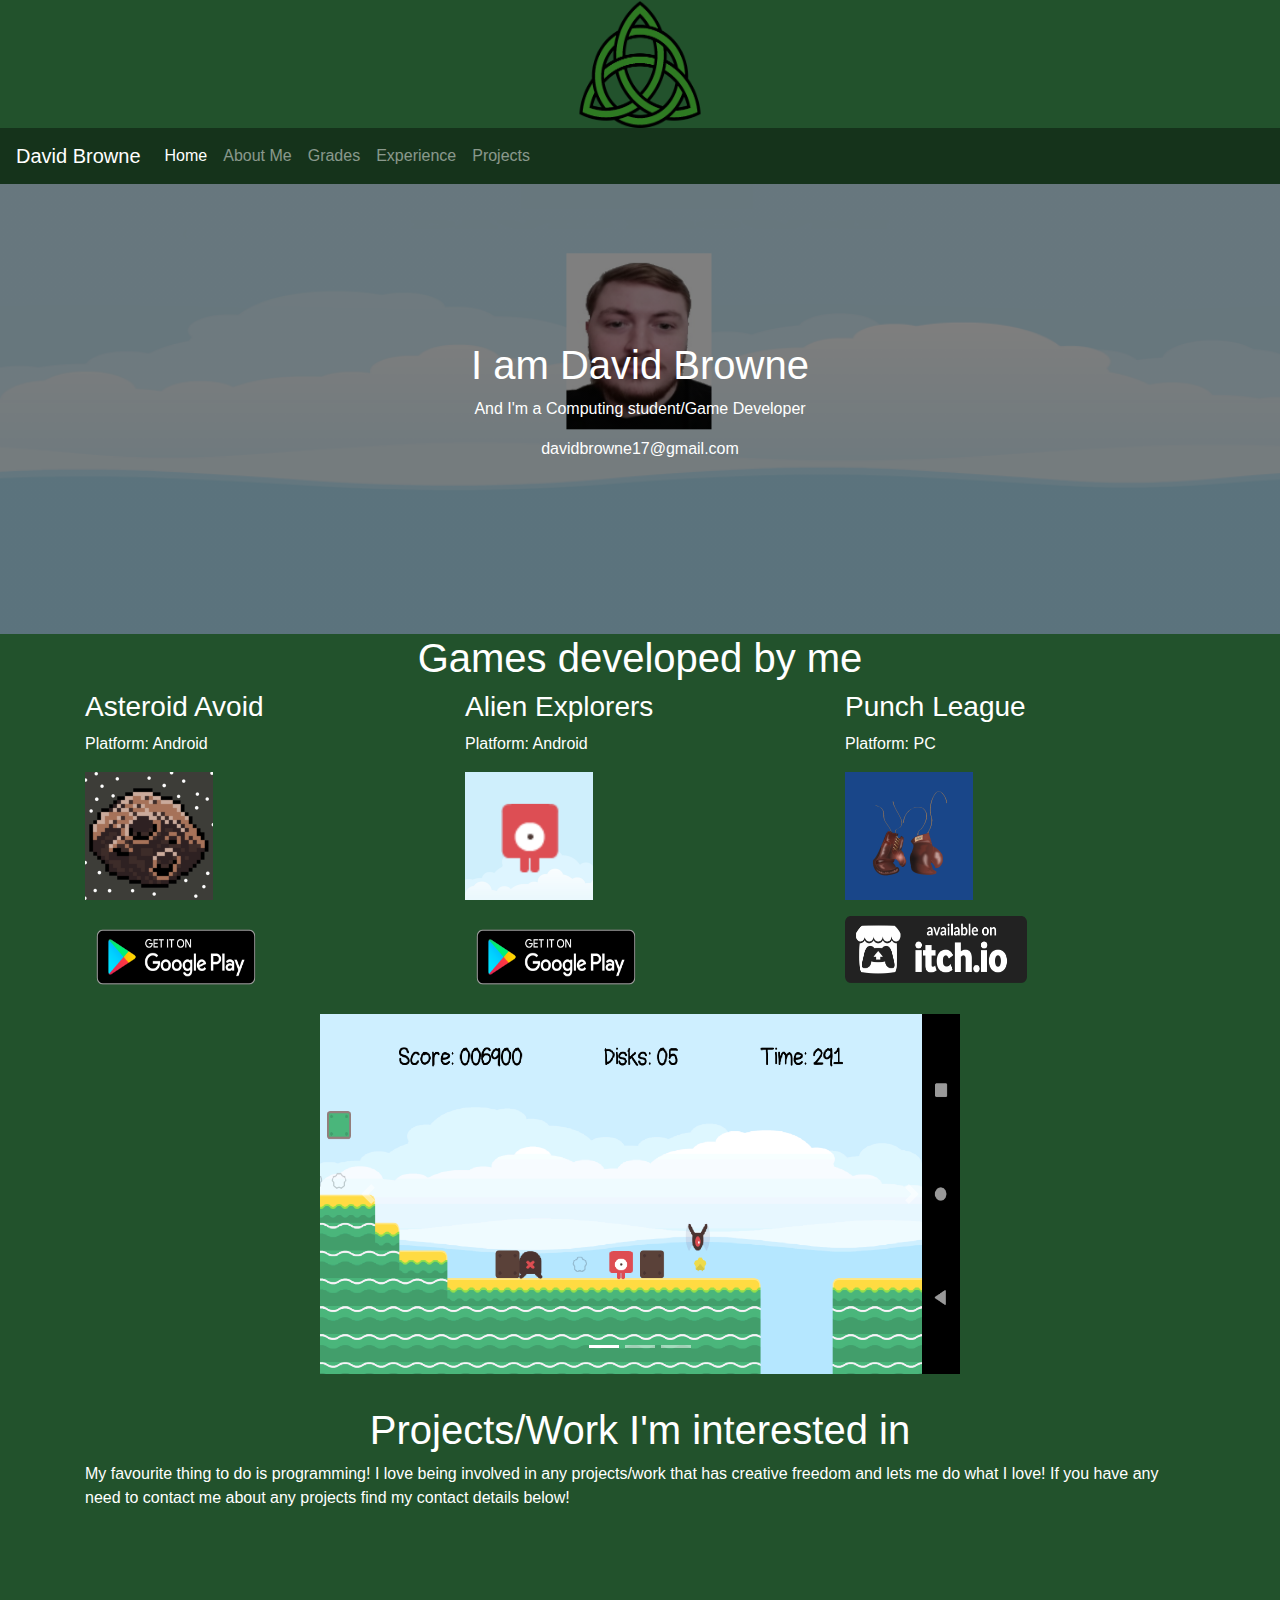
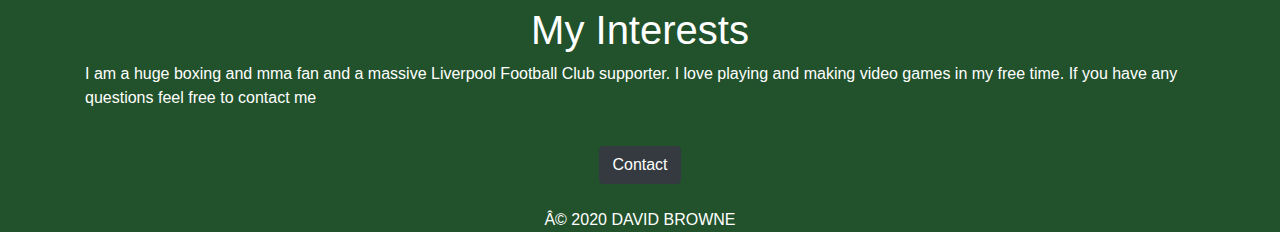
<file: index.html>
<!DOCTYPE html>
<html>
	<head>
		<meta charset=”utf-8”> 
		<meta name="viewport" content="width=device-width, initial-scale=1">
		<title>David Browne</title>
		<link rel="stylesheet" href="https://maxcdn.bootstrapcdn.com/bootstrap/4.5.2/css/bootstrap.min.css">
		<script src="https://ajax.googleapis.com/ajax/libs/jquery/3.5.1/jquery.min.js"></script>
		<script src="https://maxcdn.bootstrapcdn.com/bootstrap/4.5.2/js/bootstrap.min.js"></script>
		<link rel="stylesheet" href="css/style.css"  type="text/css"/>
	</head>
	<body>
		<div class="title text-center">
				  <img src="images/celtic-knot.png" alt="Game Icon" width="128" height="128">
				</div>
		<nav class="navbar navbar-expand navbar-dark navbar-custom">
		  <a class="navbar-brand" href="#">David Browne</a>
		  <button class="navbar-toggler" type="button" data-toggle="collapse" aria-expanded="false" aria-label="Toggle navigation">
			<span class="navbar-toggler-icon"></span>
		  </button>

		  <div class="collapse navbar-collapse">
			<ul class="navbar-nav mr-auto">
			  <li class="nav-item active">
				<a class="nav-link" href="#">Home <span class="sr-only">(current)</span></a>
			  </li>
			  <li class="nav-item">
				<a class="nav-link" href="about.html">About Me</a>
			  </li>
			  <li class="nav-item">
				<a class="nav-link" href="grades.html">Grades</a>
			  </li>
			  <li class="nav-item">
				<a class="nav-link" href="experience.html">Experience</a>
			  </li>
			  <li class="nav-item">
				<a class="nav-link" href="projects.html">Projects</a>
			  </li>
			</ul>
		  </div>
		</nav>
		
		
		
		<div class="hero-image">
		  <div class="hero-text">
			<h1>I am David Browne</h1>
			<p>And I'm a Computing student/Game Developer</p>
			<p>davidbrowne17@gmail.com</p>
		  </div>
		</div>
				
		<div class="games text-center">
		  <h1>Games developed by me</h1>
		</div>
		  
		<div class="container">
		  <div class="row">
			<div class="col-sm-4">
			  <h3>Asteroid Avoid</h3>
			  <p>Platform: Android</p>
			  <img src="images/asteroidavoid.png" alt="Game Icon" width="128" height="128">
			  <p></p>
			  <a href="https://play.google.com/store/apps/details?id=net.davidbrowne.asteroidavoid">
				<img src="images/google-play-badge.png" alt="Get game" style="width:182px;height:82px;">
			  </a>
			</div>
			<div class="col-sm-4">
			  <h3>Alien Explorers</h3>
			  <p>Platform: Android</p>
			  <img src="images/AlienExplorerLogo.png" alt="Game Icon" width="128" height="128">
			  <p></p>
			  <a href="https://play.google.com/store/apps/details?id=com.alienexplorers.game">
				<img src="images/google-play-badge.png" alt="Get game" style="width:182px;height:82px;">
			  </a>
			</div>
			<div class="col-sm-4">
			  <h3>Punch League</h3>        
			  <p>Platform: PC</p>
			  <img src="images/PunchLeagueLogo.png" alt="Game Icon" width="128" height="128">
			  <p></p>
			  <a href="https://davidbrowne.itch.io/punch-league">
				<img src="images/badge.png" alt="Get game" style="width:182px;height:67px;">
			  </a>
			</div>
		  </div>
		</div>
		
		<div class="container pt-3 pb-3">
		<div id="imagecarousel" class="carousel slide" data-ride="carousel">

		  <ul class="carousel-indicators">
			<li data-target="#imagecarousel" data-slide-to="0" class="active"></li>
			<li data-target="#imagecarousel" data-slide-to="1"></li>
			<li data-target="#imagecarousel" data-slide-to="2"></li>
		  </ul>

		  <div class="carousel-inner">
			<div class="carousel-item active">
			  <img src="images/alienexplorers.png" alt="Alien Explorers" width="640px" height="360px">
			</div>
			<div class="carousel-item">
			  <img src="images/punchleague.png" alt="Punch League" width="640px" height="360px">
			</div>
			<div class="carousel-item">
			  <img src="images/punchleague2.png" alt="Punch League" width="640px" height="360px">
			</div>
		  </div>

		  <a class="carousel-control-prev" href="#imagecarousel" data-slide="prev">
			<span class="carousel-control-prev-icon"></span>
		  </a>
		  <a class="carousel-control-next" href="#imagecarousel" data-slide="next">
			<span class="carousel-control-next-icon"></span>
		  </a>

		</div>
		</div>
		
		<div class="container pt-3 pb-3">

		    <div class="Project Interests text-center">
				<h1>Projects/Work I'm interested in</h1>
			</div>
			<p>My favourite thing to do is programming! I love being involved in any projects/work that has creative freedom and lets me do what I love! If you have any need to contact me about any projects find my contact details below!</p>
		</div>
			
			
			<div class="container pt-3 pb-3">
		    <div class="Project Interests text-center">
				<h1><br>My Interests</h1>
			</div>
			<p>I am a huge boxing and mma fan and a massive Liverpool Football Club supporter. I love playing and making video games in my free time. If you have any questions feel free to contact me</p>
		</div>
		<div class="container pt-1">
			<div class="col text-center">
			  <button type="button" class="btn btn-dark" data-toggle="modal" data-target="#Modal">Contact</button>
			</div>
			<div class="modal fade" id="Modal" tabindex="-1" aria-labelledby="ModalLabel" aria-hidden="true">
			  <div class="modal-dialog">
				<div class="modal-content">
				  <div class="modal-header">
					<h5 class="modal-title" id="ModalLabel">Contact Details</h5>
					<button type="button" class="close" data-dismiss="modal" aria-label="Close"></button>
				  </div>
				  <div class="modal-body">
					Email: davidbrowne17@gmail.com<br>
					Student Email: X00145679@mytudublin.ie
				  </div>
				  <div class="modal-footer">
					<button type="button" class="btn btn-secondary" data-dismiss="modal">Close</button>
				  </div>
				</div>
			  </div>
			</div>
			</div>
	</body>
	<footer>
		<div class="footer text-center">
			<p><br>© 2020 DAVID BROWNE</p>
		</div>
	</footer>
</html>
</file>
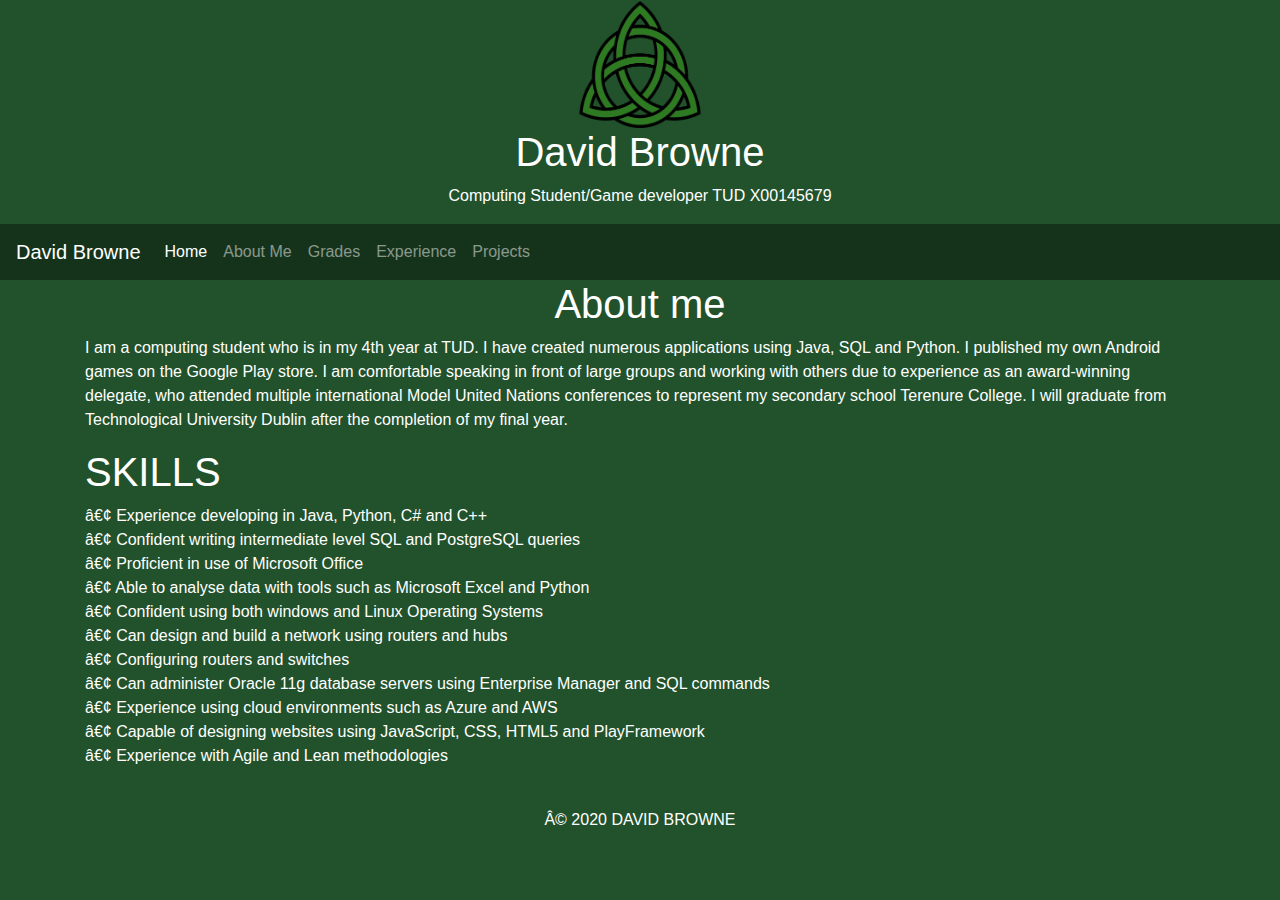
<file: about.html>
<!DOCTYPE html>
<html>
	<head>
		<meta charset=”utf-8”> 
		<meta name="viewport" content="width=device-width, initial-scale=1">
		<title>David Browne</title>
		<link rel="stylesheet" href="https://maxcdn.bootstrapcdn.com/bootstrap/4.5.2/css/bootstrap.min.css">
		<link rel="stylesheet" href="css/style.css"  type="text/css"/>
	</head>
	<body>
	

		<div class="title text-center">
		  <img src="images/celtic-knot.png" alt="Game Icon" width="128" height="128">
		  <h1>David Browne</h1>
		  <p>Computing Student/Game developer TUD X00145679</p> 
		</div>
		
		<nav class="navbar navbar-expand-lg navbar-dark navbar-custom">
		  <a class="navbar-brand" href="#">David Browne</a>
		  <button class="navbar-toggler" type="button" data-toggle="collapse" aria-expanded="false" aria-label="Toggle navigation">
			<span class="navbar-toggler-icon"></span>
		  </button>

		  <div class="collapse navbar-collapse">
			<ul class="navbar-nav mr-auto">
			  <li class="nav-item active">
				<a class="nav-link" href="index.html">Home</a>
			  </li>
			  <li class="nav-item">
				<a class="nav-link" href="about.html">About Me</a>
			  </li>
			  <li class="nav-item">
				<a class="nav-link" href="grades.html">Grades</a>
			  </li>
			  <li class="nav-item">
				<a class="nav-link" href="experience.html">Experience</a>
			  </li>
			  <li class="nav-item">
				<a class="nav-link" href="projects.html">Projects</a>
			  </li>
			</ul>
		  </div>
		</nav>
		
		<div class="about text-center">
		  <h1>About me</h1>
		</div>
		  
		<div class="container">
		  <p>I am a computing student who is in my 4th year at TUD. I have created numerous applications using Java, SQL and Python. I published my own Android games on the Google Play store. I am comfortable speaking in front of large groups and working with others due to experience as an award-winning delegate, who attended multiple international Model United Nations conferences to represent my secondary school Terenure College. I will graduate from Technological University Dublin after the completion of my final year. </p>
		
		  <H1>SKILLS</H1>
		  <p>•  Experience developing in Java, Python, C# and C++<br>
			 •  Confident writing intermediate level SQL and PostgreSQL queries <br>
			 •  Proficient in use of Microsoft Office<br>
			 •  Able to analyse data with tools such as Microsoft Excel and Python<br>
			 •  Confident using both windows and Linux Operating Systems<br>
			 •  Can design and build a network using routers and hubs<br>
			 •  Configuring routers and switches<br>
			 •  Can administer Oracle 11g database servers using Enterprise Manager and SQL commands<br>
			 •  Experience using cloud environments such as Azure and AWS<br>
			 •  Capable of designing websites using JavaScript, CSS, HTML5 and  PlayFramework<br>
			 •  Experience with Agile and Lean methodologies<br>
			</p>
		</div>

		
	</body>
	<footer>
		<div class="footer text-center">
			<p><br>© 2020 DAVID BROWNE</p>
		</div>
	</footer>
</html>
</file>
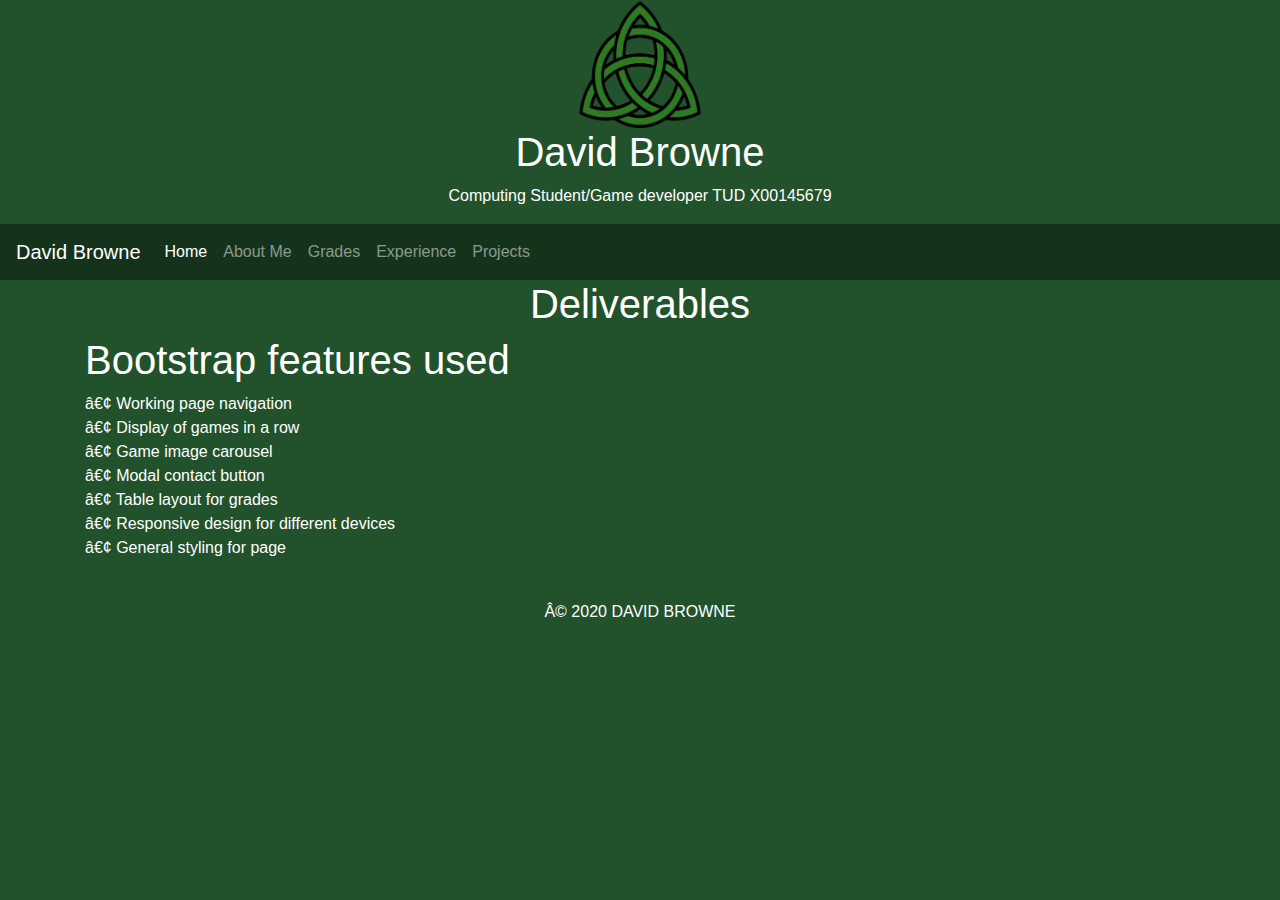
<file: deliverables.html>
<!DOCTYPE html>
<html>
	<head>
		<meta charset=”utf-8”> 
		<meta name="viewport" content="width=device-width, initial-scale=1">
		<title>David Browne</title>
		<link rel="stylesheet" href="https://maxcdn.bootstrapcdn.com/bootstrap/4.5.2/css/bootstrap.min.css">
		<link rel="stylesheet" href="css/style.css"  type="text/css"/>
	</head>
	<body>
	

		<div class="title text-center">
		  <img src="images/celtic-knot.png" alt="Game Icon" width="128" height="128">
		  <h1>David Browne</h1>
		  <p>Computing Student/Game developer TUD X00145679</p> 
		</div>
		
		<nav class="navbar navbar-expand-lg navbar-dark navbar-custom">
		  <a class="navbar-brand" href="#">David Browne</a>
		  <button class="navbar-toggler" type="button" data-toggle="collapse" aria-expanded="false" aria-label="Toggle navigation">
			<span class="navbar-toggler-icon"></span>
		  </button>

		  <div class="collapse navbar-collapse">
			<ul class="navbar-nav mr-auto">
			  <li class="nav-item active">
				<a class="nav-link" href="index.html">Home</a>
			  </li>
			  <li class="nav-item">
				<a class="nav-link" href="about.html">About Me</a>
			  </li>
			  <li class="nav-item">
				<a class="nav-link" href="grades.html">Grades</a>
			  </li>
			  <li class="nav-item">
				<a class="nav-link" href="experience.html">Experience</a>
			  </li>
			  <li class="nav-item">
				<a class="nav-link" href="projects.html">Projects</a>
			  </li>
			</ul>
		  </div>
		</nav>
		
		<div class="about text-center">
		  <h1>Deliverables</h1>
		</div>
		  
		<div class="container">
		  
		  <H1>Bootstrap features used</H1>
		  <p>•  Working page navigation<br>
			 •  Display of games in a row <br>
			 •  Game image carousel<br>
			 •  Modal contact button<br>
			 •  Table layout for grades<br>
			 •  Responsive design for different devices<br>
			 •  General styling for page<br>
			</p>
		</div>

		
	</body>
	<footer>
		<div class="footer text-center">
			<p><br>© 2020 DAVID BROWNE</p>
		</div>
	</footer>
</html>
</file>
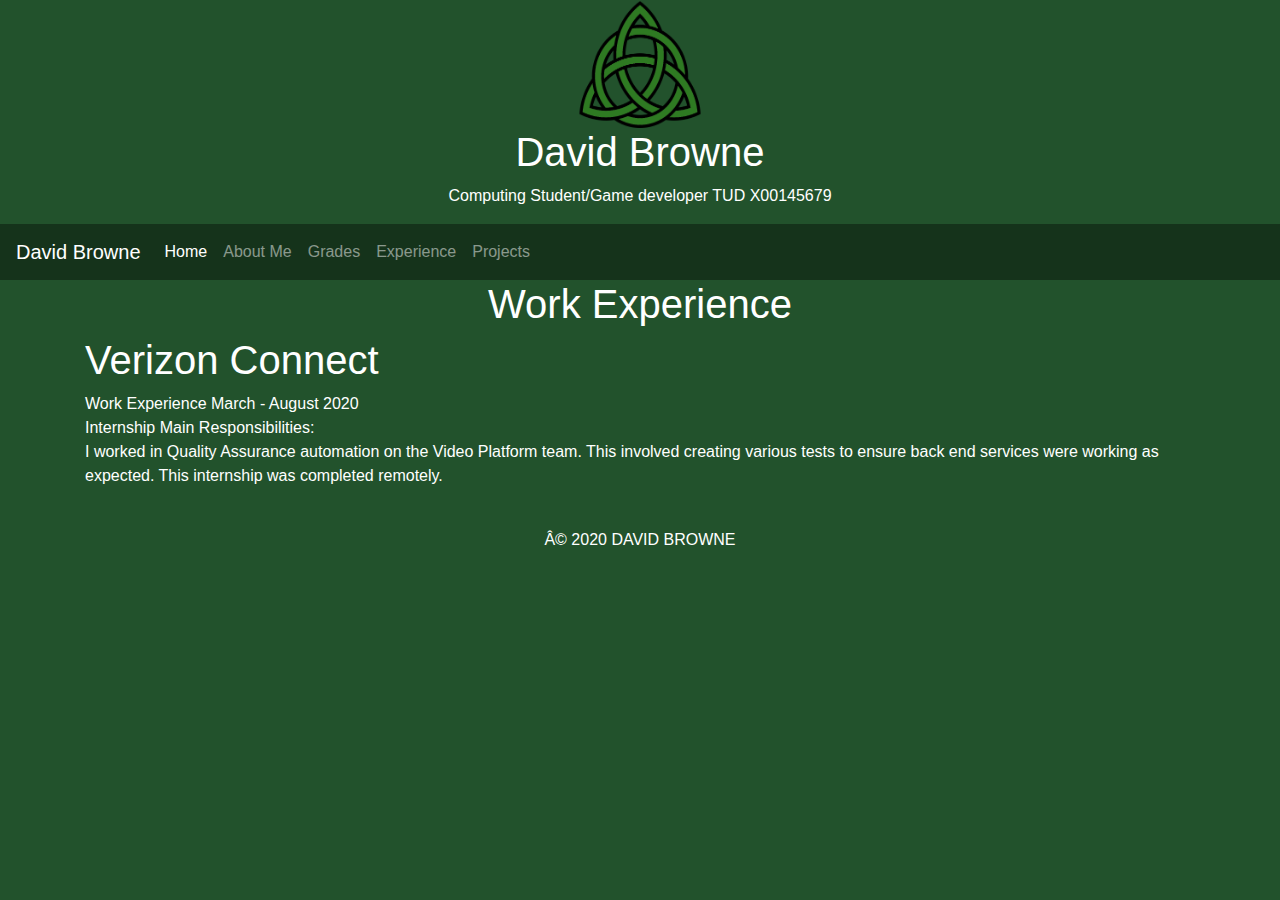
<file: experience.html>
<!DOCTYPE html>
<html>
	<head>
		<meta charset=”utf-8”> 
		<meta name="viewport" content="width=device-width, initial-scale=1">
		<title>David Browne</title>
		<link rel="stylesheet" href="https://maxcdn.bootstrapcdn.com/bootstrap/4.5.2/css/bootstrap.min.css">
		<link rel="stylesheet" href="css/style.css"  type="text/css"/>
	</head>
	<body>
	

		<div class="title text-center">
		  <img src="images/celtic-knot.png" alt="Game Icon" width="128" height="128">
		  <h1>David Browne</h1>
		  <p>Computing Student/Game developer TUD X00145679</p> 
		</div>
		
		<nav class="navbar navbar-expand-lg navbar-dark navbar-custom">
		  <a class="navbar-brand" href="#">David Browne</a>
		  <button class="navbar-toggler" type="button" data-toggle="collapse" aria-expanded="false" aria-label="Toggle navigation">
			<span class="navbar-toggler-icon"></span>
		  </button>

		  <div class="collapse navbar-collapse">
			<ul class="navbar-nav mr-auto">
			  <li class="nav-item active">
				<a class="nav-link" href="index.html">Home</a>
			  </li>
			  <li class="nav-item">
				<a class="nav-link" href="about.html">About Me</a>
			  </li>
			  <li class="nav-item">
				<a class="nav-link" href="grades.html">Grades</a>
			  </li>
			  <li class="nav-item">
				<a class="nav-link" href="experience.html">Experience</a>
			  </li>
			  <li class="nav-item">
				<a class="nav-link" href="projects.html">Projects</a>
			  </li>
			</ul>
		  </div>
		</nav>
		
		<div class="about text-center">
		  <h1>Work Experience</h1>
		</div>
		  
		<div class="container">
		  
		  <H1>Verizon Connect</H1>
			  <p>Work Experience March - August 2020 <br>Internship Main Responsibilities:<br>
				I worked in Quality Assurance automation on the Video Platform team. This involved creating various tests to ensure back end services were working as expected. This internship was completed remotely.
			</p>
		</div>
	<footer>
		<div class="footer text-center">
			<p><br>© 2020 DAVID BROWNE</p>
		</div>
	</footer>
		
	</body>
</html>
</file>
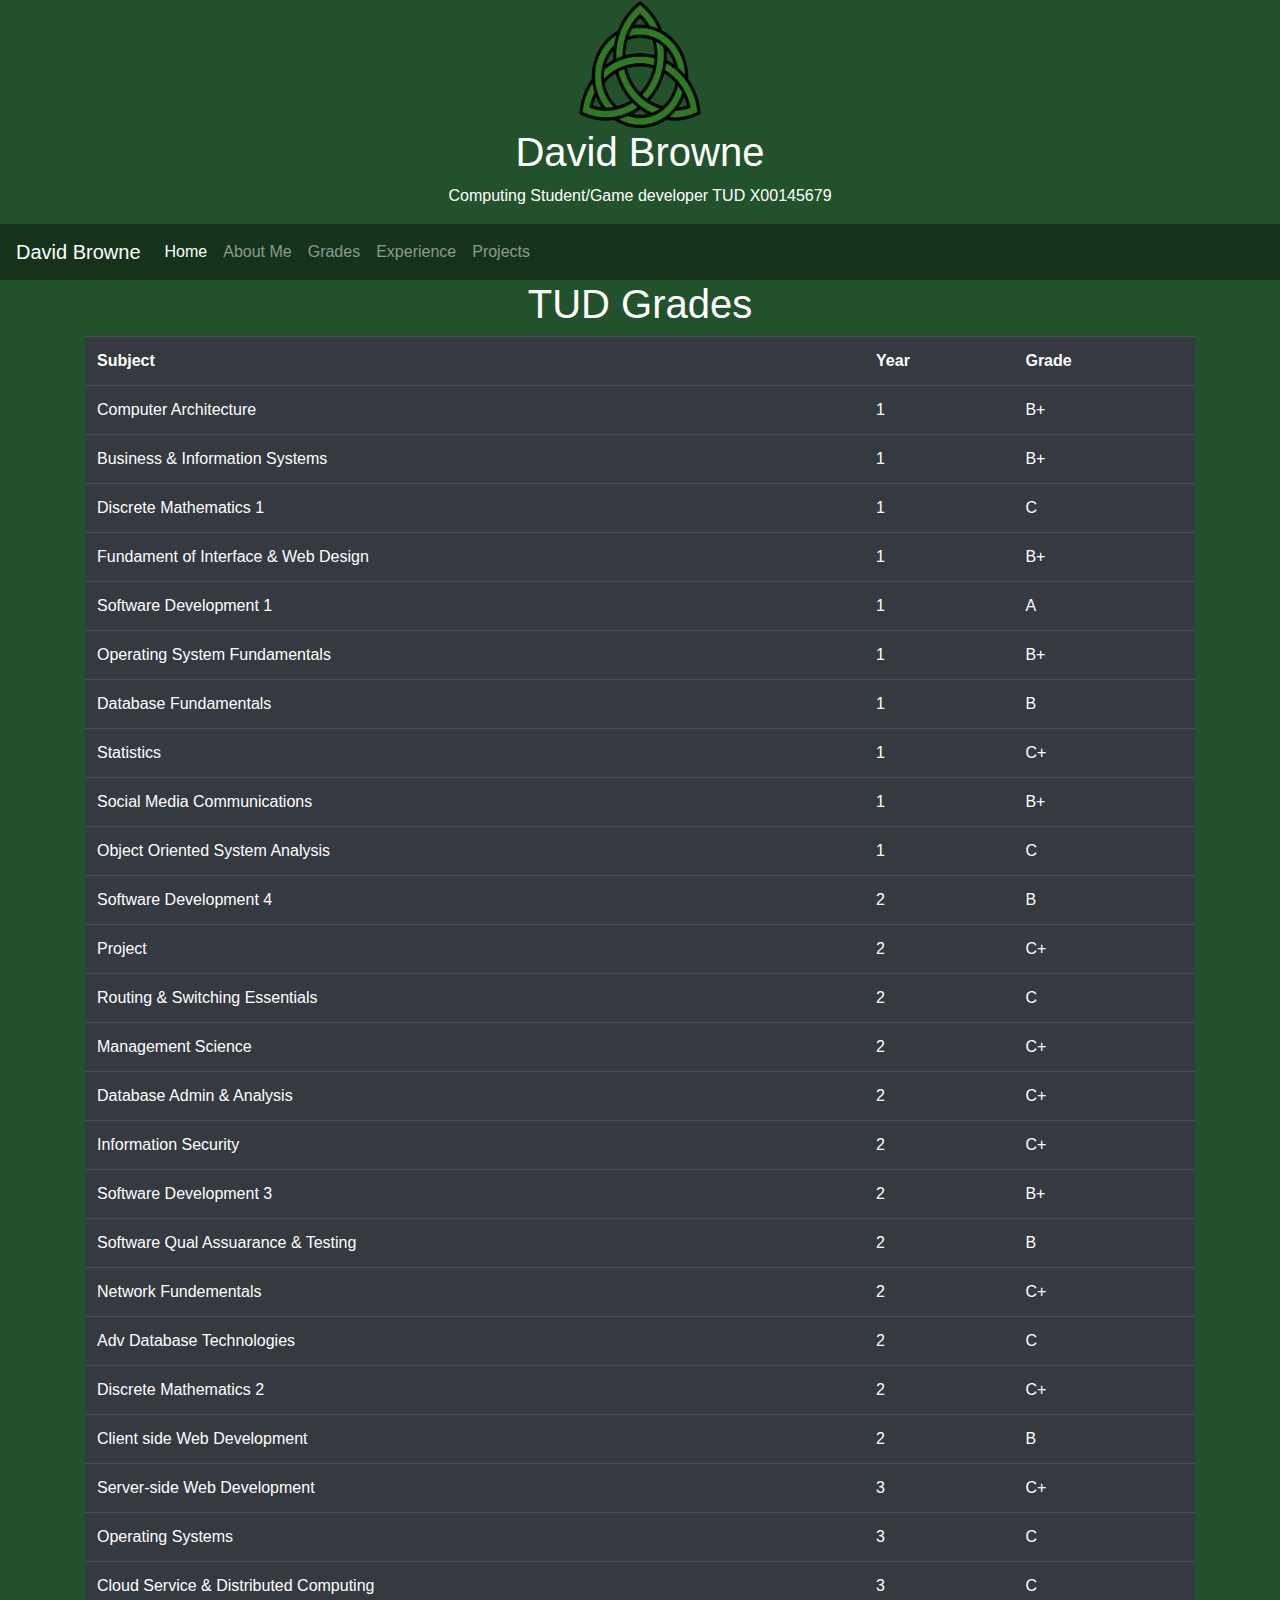
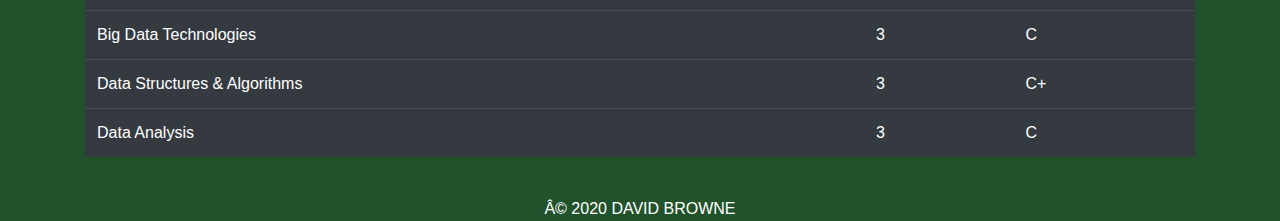
<file: grades.html>
<!DOCTYPE html>
<html>
	<head>
		<meta charset=”utf-8”> 
		<meta name="viewport" content="width=device-width, initial-scale=1">
		<title>David Browne</title>
		<link rel="stylesheet" href="https://maxcdn.bootstrapcdn.com/bootstrap/4.5.2/css/bootstrap.min.css">
		<link rel="stylesheet" href="css/style.css"  type="text/css"/>
	</head>
	<body>
	

		<div class="title text-center">
		  <img src="images/celtic-knot.png" alt="Game Icon" width="128" height="128">
		  <h1>David Browne</h1>
		  <p>Computing Student/Game developer TUD X00145679</p> 
		</div>
		
		<nav class="navbar navbar-expand-lg navbar-dark navbar-custom">
		  <a class="navbar-brand" href="#">David Browne</a>
		  <button class="navbar-toggler" type="button" data-toggle="collapse" aria-expanded="false" aria-label="Toggle navigation">
			<span class="navbar-toggler-icon"></span>
		  </button>

		  <div class="collapse navbar-collapse">
			<ul class="navbar-nav mr-auto">
			  <li class="nav-item active">
				<a class="nav-link" href="index.html">Home</a>
			  </li>
			  <li class="nav-item">
				<a class="nav-link" href="about.html">About Me</a>
			  </li>
			  <li class="nav-item">
				<a class="nav-link" href="grades.html">Grades</a>
			  </li>
			  <li class="nav-item">
				<a class="nav-link" href="experience.html">Experience</a>
			  </li>
			  <li class="nav-item">
				<a class="nav-link" href="projects.html">Projects</a>
			  </li>
			</ul>
		  </div>
		</nav>
		
		<div class="grades text-center">
		  <h1>TUD Grades</h1>
		</div>
		  
		<div class="container">
		  <table class="table table-dark">
			  <tr>
				<th>Subject</th>
				<th>Year</th>
				<th>Grade</th>
			  </tr>
			  <tr>
				<td>Computer Architecture</td>
				<td>1</td>
				<td>B+</td>
			  </tr>
			  <tr>
				<td>Business & Information Systems</td>
				<td>1</td>
				<td>B+</td>
			  </tr>
			  <tr>
				<td>Discrete Mathematics 1</td>
				<td>1</td>
				<td>C</td>
			  </tr>
			  <tr>
				<td>Fundament of Interface & Web Design</td>
				<td>1</td>
				<td>B+</td>
			  </tr>
			  <tr>
				<td>Software Development 1</td>
				<td>1</td>
				<td>A</td>
			  </tr>
			  <tr>
				<td>Operating System Fundamentals</td>
				<td>1</td>
				<td>B+</td>
			  </tr>
			  <tr>
				<td>Database Fundamentals</td>
				<td>1</td>
				<td>B</td>
			  </tr>
			  <tr>
				<td>Statistics</td>
				<td>1</td>
				<td>C+</td>
			  </tr>
			  <tr>
				<td>Social Media Communications</td>
				<td>1</td>
				<td>B+</td>
			  </tr>
			  <tr>
				<td>Object Oriented System Analysis</td>
				<td>1</td>
				<td>C</td>
			  </tr>
			  <tr>
				<td>Software Development 4</td>
				<td>2</td>
				<td>B</td>
			  </tr>
			  <tr>
				<td>Project</td>
				<td>2</td>
				<td>C+</td>
			  </tr>
			  <tr>
				<td>Routing & Switching Essentials</td>
				<td>2</td>
				<td>C</td>
			  </tr>
			  <tr>
				<td>Management Science</td>
				<td>2</td>
				<td>C+</td>
			  </tr>
			  <tr>
				<td>Database Admin & Analysis</td>
				<td>2</td>
				<td>C+</td>
			  </tr>
			  <tr>
				<td>Information Security</td>
				<td>2</td>
				<td>C+</td>
			  </tr>
			  <tr>
				<td>Software Development 3</td>
				<td>2</td>
				<td>B+</td>
			  </tr>
			  <tr>
				<td>Software Qual Assuarance & Testing</td>
				<td>2</td>
				<td>B</td>
			  </tr>
			  <tr>
				<td>Network Fundementals</td>
				<td>2</td>
				<td>C+</td>
			  </tr>
			  <tr>
				<td>Adv Database Technologies</td>
				<td>2</td>
				<td>C</td>
			  </tr>
			  <tr>
				<td>Discrete Mathematics 2</td>
				<td>2</td>
				<td>C+</td>
			  </tr>
			  <tr>
				<td>Client side Web Development</td>
				<td>2</td>
				<td>B</td>
			  </tr>
			  <tr>
				<td>Server-side Web Development	</td>
				<td>3</td>
				<td>C+</td>
			  </tr>
			  <tr>
				<td>Operating Systems</td>
				<td>3</td>
				<td>C</td>
			  </tr>
			  <tr>
				<td>Cloud Service & Distributed Computing</td>
				<td>3</td>
				<td>C</td>
			  </tr>
			  <tr>
				<td>Big Data Technologies</td>
				<td>3</td>
				<td>C</td>
			  </tr>
			  <tr>
				<td>Data Structures & Algorithms</td>
				<td>3</td>
				<td>C+</td>
			  </tr>
			  <tr>
				<td>Data Analysis</td>
				<td>3</td>
				<td>C</td>
			  </tr>
			</table>
		</div>

		
	</body>
	<footer>
		<div class="footer text-center">
			<p><br>© 2020 DAVID BROWNE</p>
		</div>
	</footer>
</html>
</file>
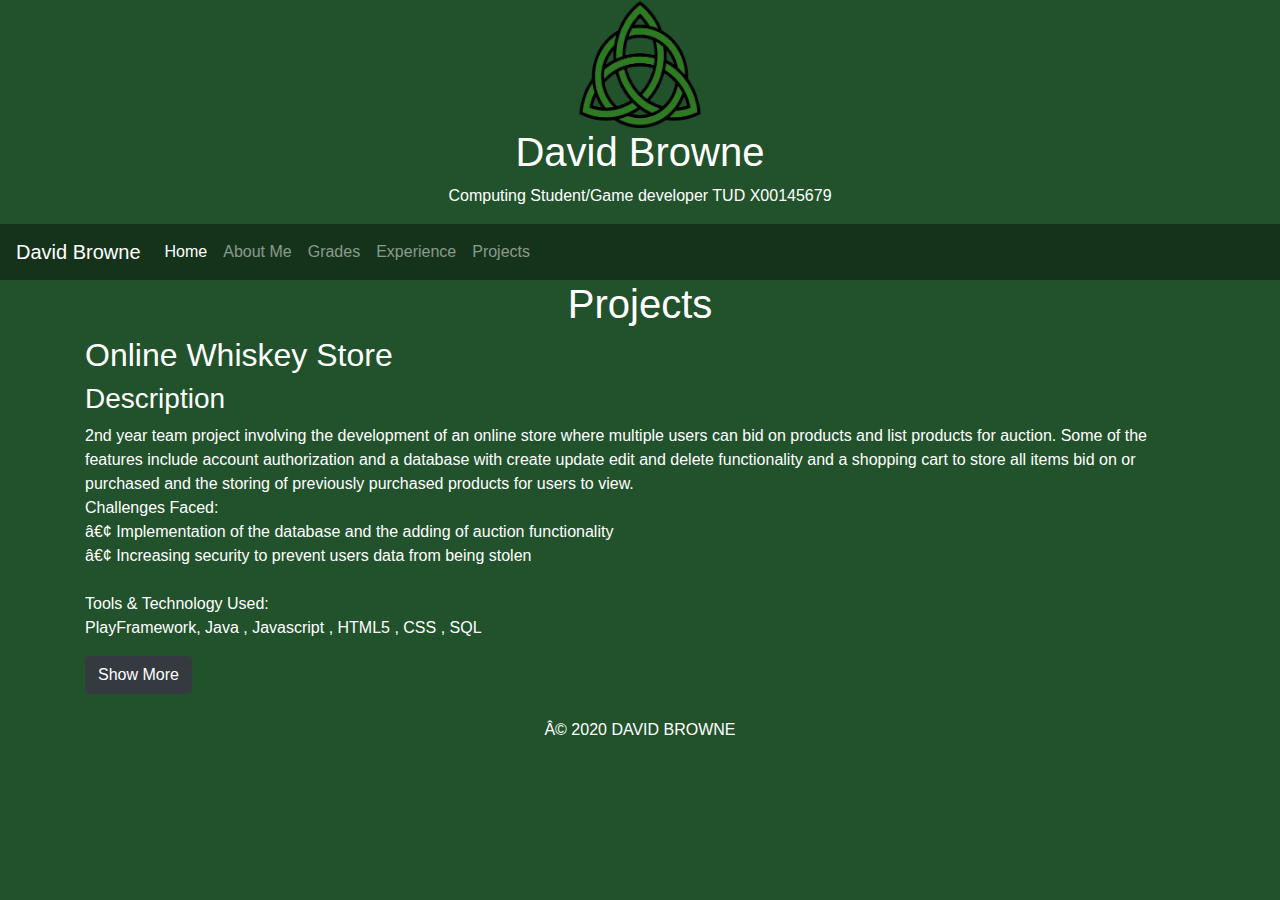
<file: projects.html>
<!DOCTYPE html>
<html>
	<head>
		<meta charset=”utf-8”> 
		<meta name="viewport" content="width=device-width, initial-scale=1">
		<title>David Browne</title>
		<link rel="stylesheet" href="https://maxcdn.bootstrapcdn.com/bootstrap/4.5.2/css/bootstrap.min.css">
		<script src="https://ajax.googleapis.com/ajax/libs/jquery/3.5.1/jquery.min.js"></script>
		<script src="script.js"></script>
		<link rel="stylesheet" href="css/style.css"  type="text/css"/>
	</head>
	<body>
	

		<div class="title text-center">
		  <img src="images/celtic-knot.png" alt="Game Icon" width="128" height="128">
		  <h1>David Browne</h1>
		  <p>Computing Student/Game developer TUD X00145679</p> 
		</div>
		
		<nav class="navbar navbar-expand-lg navbar-dark navbar-custom">
		  <a class="navbar-brand" href="#">David Browne</a>
		  <button class="navbar-toggler" type="button" data-toggle="collapse" aria-expanded="false" aria-label="Toggle navigation">
			<span class="navbar-toggler-icon"></span>
		  </button>

		  <div class="collapse navbar-collapse">
			<ul class="navbar-nav mr-auto">
			  <li class="nav-item active">
				<a class="nav-link" href="index.html">Home</a>
			  </li>
			  <li class="nav-item">
				<a class="nav-link" href="about.html">About Me</a>
			  </li>
			  <li class="nav-item">
				<a class="nav-link" href="grades.html">Grades</a>
			  </li>
			  <li class="nav-item">
				<a class="nav-link" href="experience.html">Experience</a>
			  </li>
			  <li class="nav-item">
				<a class="nav-link" href="projects.html">Projects</a>
			  </li>
			</ul>
		  </div>
		</nav>
		
		<div class="about text-center">
		  <h1>Projects</h1>
		</div>
		  
		<div class="container">
		  <h2>Online Whiskey Store<h2>
			 <h3>Description</h3>
			 <p>2nd year team project involving the development of an online store where multiple users can bid on products and list products for auction. Some of the features include account authorization and a database with create update edit and delete functionality and a shopping cart to store all items bid on or purchased and the storing of previously purchased products for users to view.<br>
				Challenges Faced:<br>
				•  Implementation of the database and the adding of auction functionality<br>
				•  Increasing security to prevent users data from being stolen<br><br>
				Tools & Technology Used:<br>
				PlayFramework, Java , Javascript , HTML5 , CSS , SQL<br>
			  </p>
			  <button type="button" class="btn btn-dark" id="showButton" data-toggle="modal" data-target="#Modal">Show More</button>
			  <button type="button" class="btn btn-dark" id="showLessButton" data-toggle="modal" data-target="#Modal">Show Less</button>
			  <div class="showMore" id="showMore">

				<h2>Covid-19 Chatbot<h2>
				 <h3>Description</h3>
				 <p>4th year project involving the development of a chatbot which can be used to give the user important information about the Coronavirus pandemic. The bot provides dynamic data loaded from APIs to the user.<br>
					Challenges Faced:<br>
					•  Ensuring the correct and most up to date informatin is being provided<br>
					•  Increasing trust from users by having only small amounts of non identifiable data collected from users<br><br>
					Tools & Technology Used:<br>
					PlayFramework, Java , Javascript , HTML5 , CSS , SQL<br>
				  </p> 
		      </div> 
		</div>

		
	</body>
	<footer>
		<div class="footer text-center">
			<p><br>© 2020 DAVID BROWNE</p>
		</div>
	</footer>
</html>
</file>
<file: css/style.css>
body{
background-color: #22522c;
color:white;
height:100%;
}
html {
    height: 100%;
}
.navbar-custom {
background-color: #15331b;
}
.hero-image {
  background-image: linear-gradient(rgba(0, 0, 0, 0.5), rgba(0, 0, 0, 0.5)), url("../images/heroimage.png");
  background-repeat: no-repeat;
  position: relative;
  height: 50%;
  background-size: cover;
  background-position: center;
}

.hero-text {
  text-align: center;
  position: absolute;
  top: 50%;
  left: 50%;
  transform: translate(-50%, -50%);
  color: white;
}
.modal-content{
	color:black;
}

.carousel {
  width:640px;
  height:360px;
  margin: auto;
}
</file>
